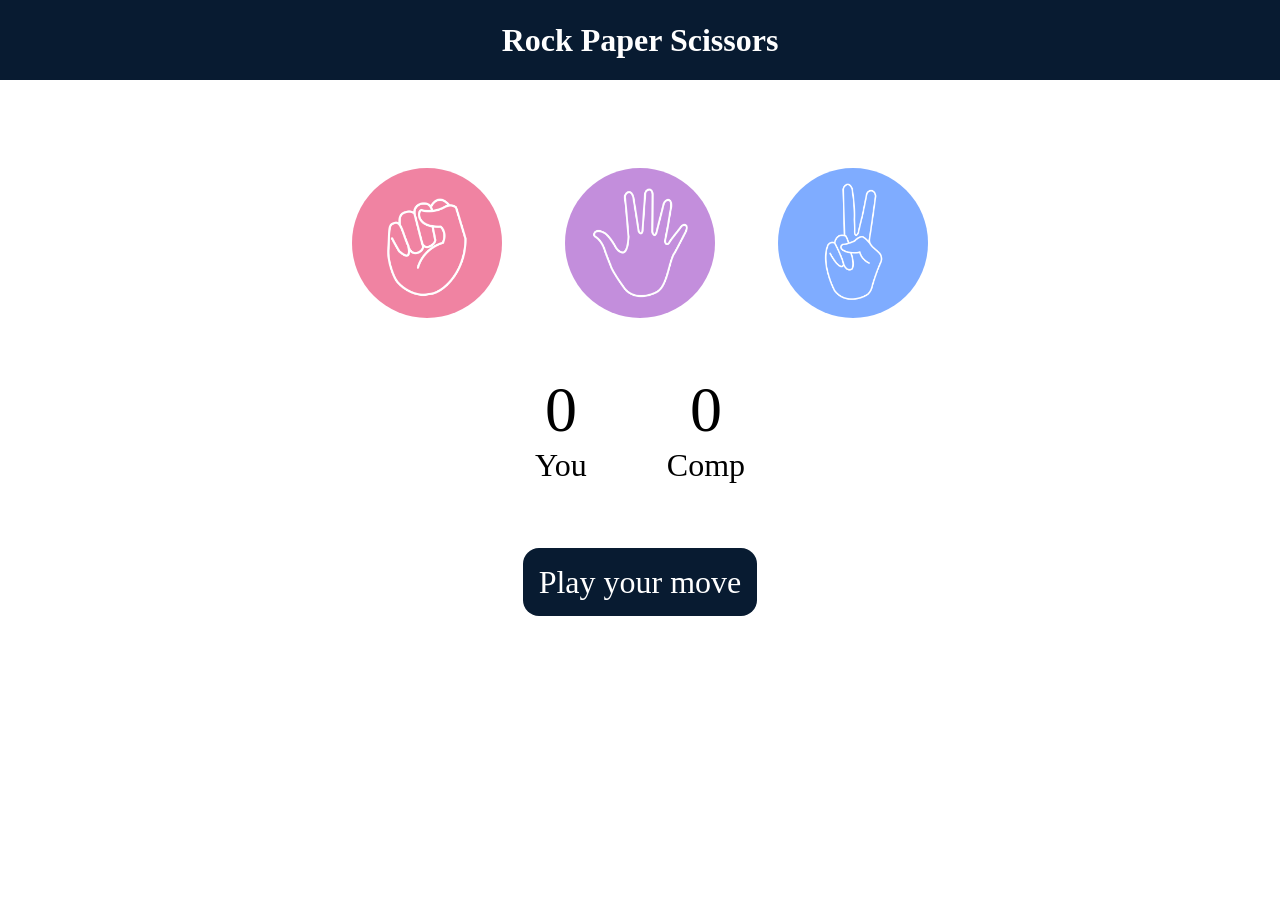
<file: Rock Paper Scissors Game/index.html>
<!DOCTYPE html>
<html lang="en">
  <head>
    <meta charset="UTF-8">
    <meta name="viewport" content="width=device-width, initial-scale=1.0">
    <title>Rock Paper Scissors Game</title>
    <link rel="stylesheet" href="style.css">
  </head>
  <body>
    <h1>Rock Paper Scissors</h1>
    <div class="choices">
      <div class="choice" id="rock">
        <img src="./images/rock.png">
      </div>
      <div class="choice" id="paper">
        <img src="./images/paper.png">
      </div>
      <div class="choice" id="scissors">
        <img src="./images/scissors.png">
      </div>
    </div>

    <div class="score-board">
      <div class="score">
        <p id="user-score">0</p>
        <p>You</p>
      </div>
      <div class="score">
        <p id="comp-score">0</p>
        <p>Comp</p>
      </div>
    </div>

    <div class="msg-container">
      <p id="msg">Play your move</p>
    </div>
    <script src="app.js"></script>
  </body>
</html>
</file>
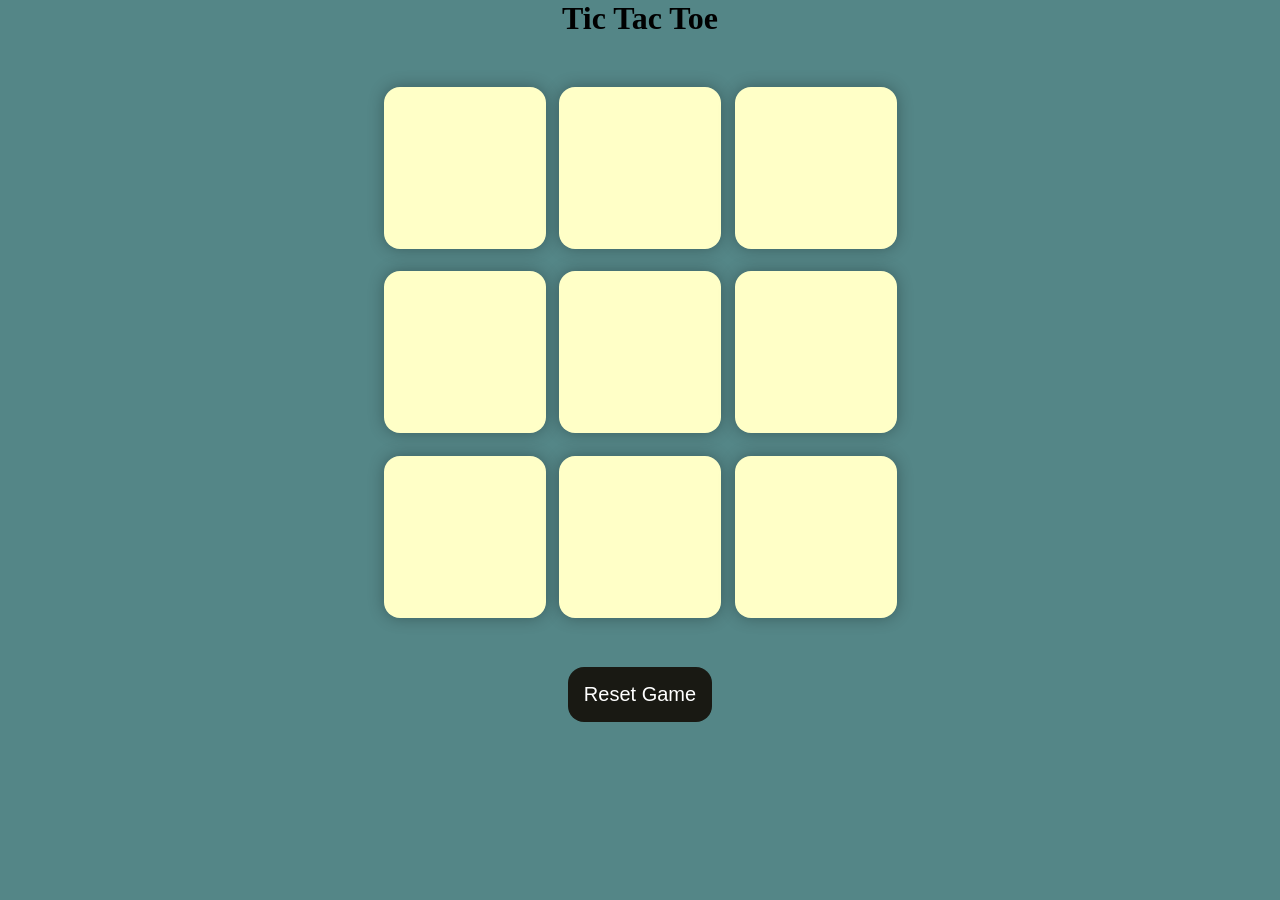
<file: Tik-Tac-Toe Game/index.html>
<!DOCTYPE html>
<html lang="en">
  <head>
    <meta charset="UTF-8">
    <meta name="viewport" content="width=device-width, initial-scale=1.0">
    <title>Tic-Tac-Toe Game</title>
    <link rel="stylesheet" href="style.css">
  </head>
  <body>
    <div class="msg-container hide">
      <p id="msg">Winner</p>
      <button id="new-btn">New Game</button>
    </div>
    <main>
      <h1>Tic Tac Toe</h1>
      <div class="container">
        <div class="game">
          <button class="box"></button>
          <button class="box"></button>
          <button class="box"></button>
          <button class="box"></button>
          <button class="box"></button>
          <button class="box"></button>
          <button class="box"></button>
          <button class="box"></button>
          <button class="box"></button>
        </div>
      </div>
      <button id="reset-btn">Reset Game</button>
    </main>
    <script src="app.js"></script>
  </body>
</html>
</file>
<file: Rock Paper Scissors Game/style.css>
* {
    margin: 0;
    padding: 0;
    text-align: center;
  }
  
  h1 {
    background-color: #081b31;
    color: #fff;
    height: 5rem;
    line-height: 5rem;
  }
  
  .choice {
    height: 165px;
    width: 165px;
    border-radius: 50%;
    display: flex;
    justify-content: center;
    align-items: center;
  }
  
  .choice:hover {
    cursor: pointer;
    background-color: #081b31;
  }
  
  img {
    height: 150px;
    width: 150px;
    object-fit: cover;
    border-radius: 50%;
  }
  
  .choices {
    display: flex;
    justify-content: center;
    align-items: center;
    gap: 3rem;
    margin-top: 5rem;
  }
  
  .score-board {
    display: flex;
    justify-content: center;
    align-items: center;
    font-size: 2rem;
    margin-top: 3rem;
    gap: 5rem;
  }
  
  #user-score,
  #comp-score {
    font-size: 4rem;
  }
  
  .msg-container {
    margin-top: 5rem;
  }
  
  #msg {
    background-color: #081b31;
    color: #fff;
    font-size: 2rem;
    display: inline;
    padding: 1rem;
    border-radius: 1rem;
  }
</file>
<file: Tik-Tac-Toe Game/style.css>
* {
    margin: 0;
    padding: 0;
  }
  
  body {
    background-color: #548687;
    text-align: center;
  }
  
  .container {
    height: 70vh;
    display: flex;
  
    justify-content: center;
    align-items: center;
  }
  
  .game {
    height: 60vmin;
    width: 60vmin;
    display: flex;
    flex-wrap: wrap;
    justify-content: center;
    align-items: center;
    gap: 1.5vmin;
  }
  
  .box {
    height: 18vmin;
    width: 18vmin;
    border-radius: 1rem;
    border: none;
    box-shadow: 0 0 1rem rgba(0, 0, 0, 0.3);
    font-size: 8vmin;
    color: #b0413e;
    background-color: #ffffc7;
  }
  
  #reset-btn {
    padding: 1rem;
    font-size: 1.25rem;
    background-color: #191913;
    color: #fff;
    border-radius: 1rem;
    border: none;
  }
  
  #new-btn {
    padding: 1rem;
    font-size: 1.25rem;
    background-color: #191913;
    color: #fff;
    border-radius: 1rem;
    border: none;
  }
  
  #msg {
    color: #ffffc7;
    font-size: 5vmin;
  }
  
  .msg-container {
    height: 100vmin;
    display: flex;
    justify-content: center;
    align-items: center;
    flex-direction: column;
    gap: 4rem;
  }
  
  .hide {
    display: none;
  }
</file>
